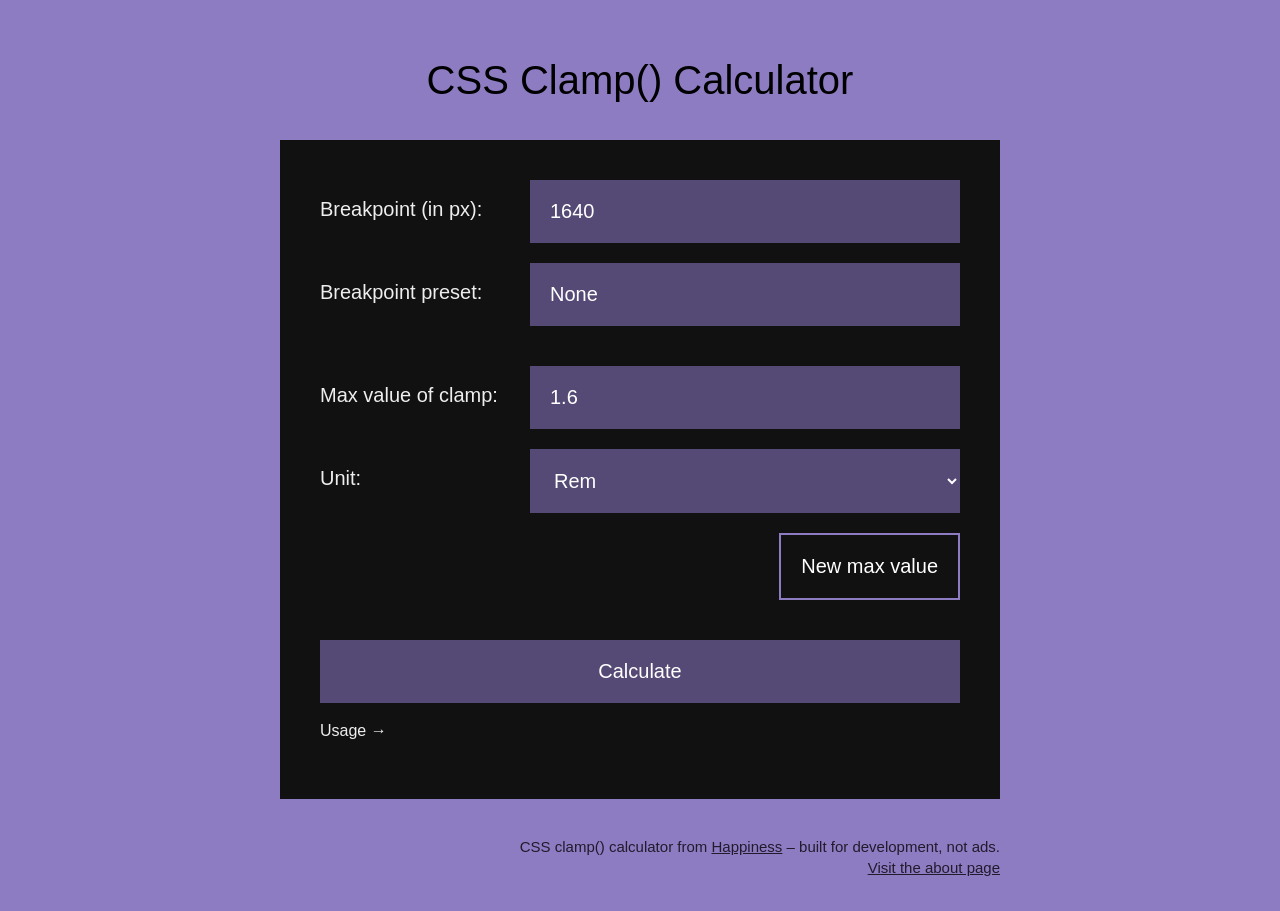
<file: index.html>
<!DOCTYPE html>
<html lang="en">
  <head>
    <meta charset="UTF-8">
    <meta name="viewport" content="width=device-width, initial-scale=1.0">
    <meta name="description" content="Use the Clamp() Calculator for responsive design with dynamic CSS clamp values. Easily set scalable sizes, margins & paddings, and save project presets.">
    <meta name="keywords" content="CSS Clamp, Clamp Calculator, Clamp Generator, Responsive Design, Web Development">
    <meta name="author" content="Happiness">
    <link rel="canonical" href="https://clamp.hpns.dev/">
    <link rel="stylesheet" href="reset.css?v=1.6">
    <link rel="stylesheet" href="clampcalculator.css?v=1.66">
    <link rel="stylesheet" href="clampcalculator_web.css?v=1.0">
    <link rel="shortcut icon" href="/favicon.ico">
    <link rel="apple-touch-icon" sizes="180x180" href="/apple-touch-icon.png">
    <link rel="icon" type="image/png" sizes="32x32" href="/favicon-32x32.png">
    <link rel="icon" type="image/png" sizes="16x16" href="/favicon-16x16.png">
    <link rel="manifest" href="/site.webmanifest">
    <link rel="mask-icon" href="/safari-pinned-tab.svg" color="#8e7cc3">
    <meta name="google-site-verification" content="Lx357TG46jlJiyB0udz4PszOJneEh9CsJYfni0R9MLo" />
    <meta name="msapplication-TileColor" content="#8e7cc3">
    <meta name="theme-color" content="#ffffff">
    <title>CSS Clamp Calculator – Generate Responsive clamp() Values and preset them</title>
    <meta itemprop="name" content="CSS Clamp() Calculator">
    <meta itemprop="description" content="Use the Clamp Calculator to dynamically calculate and generate CSS clamp values for responsive design. Perfect for setting scalable sizes, margins and paddings.">
    <meta itemprop="image" content="http://clamp.hpns.dev/img/clamp_calculator.png">
    <meta property="og:title" content="CSS Clamp() Calculator">
    <meta property="og:site_name" content="CSS Clamp() Calculator">
    <meta property="og:description" content="Dynamically calculate CSS clamp values for responsive design.">
    <meta property="og:image" content="https://clamp.hpns.dev/img/clamp_calculator.png">
    <meta property="og:url" content="https://clamp.hpns.dev">
    <meta property="og:type" content="website">
    <meta name="twitter:card" content="summary_large_image">
    <meta name="twitter:title" content="CSS Clamp() Calculator">
    <meta name="twitter:description" content="Dynamically calculate CSS clamp values for responsive design.">
    <meta name="twitter:image" content="https://clamp.hpns.dev/img/clamp_calculator.png">
    <script type="application/ld+json">
    {
      "@context": "https://schema.org",
      "@type": "WebApplication",
      "name": "CSS Clamp Calculator",
      "url": "https://clamp.hpns.dev",
      "description": "A free online tool to generate CSS clamp() values for responsive typography, padding, and margins.",
      "applicationCategory": "WebDevelopment",
      "operatingSystem": "All",
      "isAccessibleForFree": true,
      "author": {
        "@type": "Organization",
        "name": "Happiness",
        "url": "https://www.happiness.se",
        "logo": "https://www.happiness.se/themes/custom/happiness/logo.svg"
      }
    }
    </script>
  </head>
  <body>
    <h1>CSS Clamp() Calculator</h1>
    <div class="sr-only">
      <p>Create responsive clamp() values for font sizes, spacing, or layout without media queries. Enter a breakpoint and a max value in px or rem.</p>
      <p>This tool calculates a fluid vw value for use in CSS, e.g.: <code>padding: clamp(1rem, 2.5vw, 3rem);</code></p>
      <p>Settings are stored in localStorage and with presets for reuse. Fast, simple, and ideal for modern responsive design.</p>
    </div>
    <main>
      <div class="centered-content">
        <div class="form-group form-group__breakpoint">
          <div class="form-item">
            <label for="breakpoint">Breakpoint (in px):</label>
            <input type="number" id="breakpoint" name="breakpoint" min="320" max="10000" value="1640">
          </div>
          <div class="form-item">
            <label for="breakpoint__list">Breakpoint preset:</label>
            <div id="breakpoint__list" class="faux__select">
              <button class="faux__select__trigger" aria-label="Select clamp preset">None</button>
              <div class="faux__select__form">
                <ul class="faux__select__list">
                  <li class="faux__select__item faux__select__item__placeholder">
                    <span class="preset__name">No items added</span>
                  </li>
                </ul>
                <form class="breakpoint__list__add">
                  <div class="breakpoint__list__add__formitem">
                    <label for="breakpoint__name">Project name:</label>
                    <input type="text" id="breakpoint__name" name="breakpoint__name">
                  </div>
                  <div class="breakpoint__list__add__formitem">
                    <label for="breakpoint__value">Breakpoint (in px):</label>
                    <input type="number" id="breakpoint__value" name="breakpoint__value" min="320" max="10000">
                  </div>
                  <div class="breakpoint__list__add__formitem">
                    <button type="submit" class="btn_small" aria-label="Add clamp preset">Add</button>
                  </div>
                </form>
              </div>
            </div>
          </div>
        </div>
        <div class="form-group form-group__max-value">
          <div class="form-item">
            <label for="max-value">Max value of clamp:</label>
            <input type="number" id="max-value" name="max-value" min="0" max="100" value="1.6" step="0.1">
          </div>
          <div class="form-item">
            <label for="unit">Unit:</label>
            <select id="unit" name="unit">
              <option value="rem">Rem</option>
              <option value="px">Px</option>
            </select>
          </div>
          <div class="form-item">
            <button id="reset-max-value">New max value</button>
          </div>
        </div>
        <div class="form-group form-group__submit">
          <div class="form-item">
            <button id="calculate" aria-label="Calculate CSS clamp values">Calculate</button>
          </div>
        </div>
        <div id="result-wrapper" class="form-group form-group__output">
          <div class="form-item">
            <div id="output"></div>
            <button id="copy-result" style="display: none;">Copy</button>
          </div>
        </div>
        <div class="readmore">
            <div id="readmore__switch" role="button" data-target="readmore__content" class="readmore__switch" aria-expanded="false" aria-controls="readmore__content"tabindex="0">Usage →</div>
            <div id="readmore__content" class="readmore__content">
          </div>
        </div>
      </div>
    </main>
    <div class="disclaimer">
      CSS clamp() calculator from
      <a href="https://www.happiness.se/" title="Visit happiness.se" target="_blank" rel="noopener">Happiness</a> – built for development, not ads.
      <br  />
      <a href="/about">Visit the about page</a>
    </div>
    <script src="clampcalculator.js?v=1.44"></script>
    <script src="clampcalculator_web.js?v=1.0"></script>
  </body>
</html>
</file>
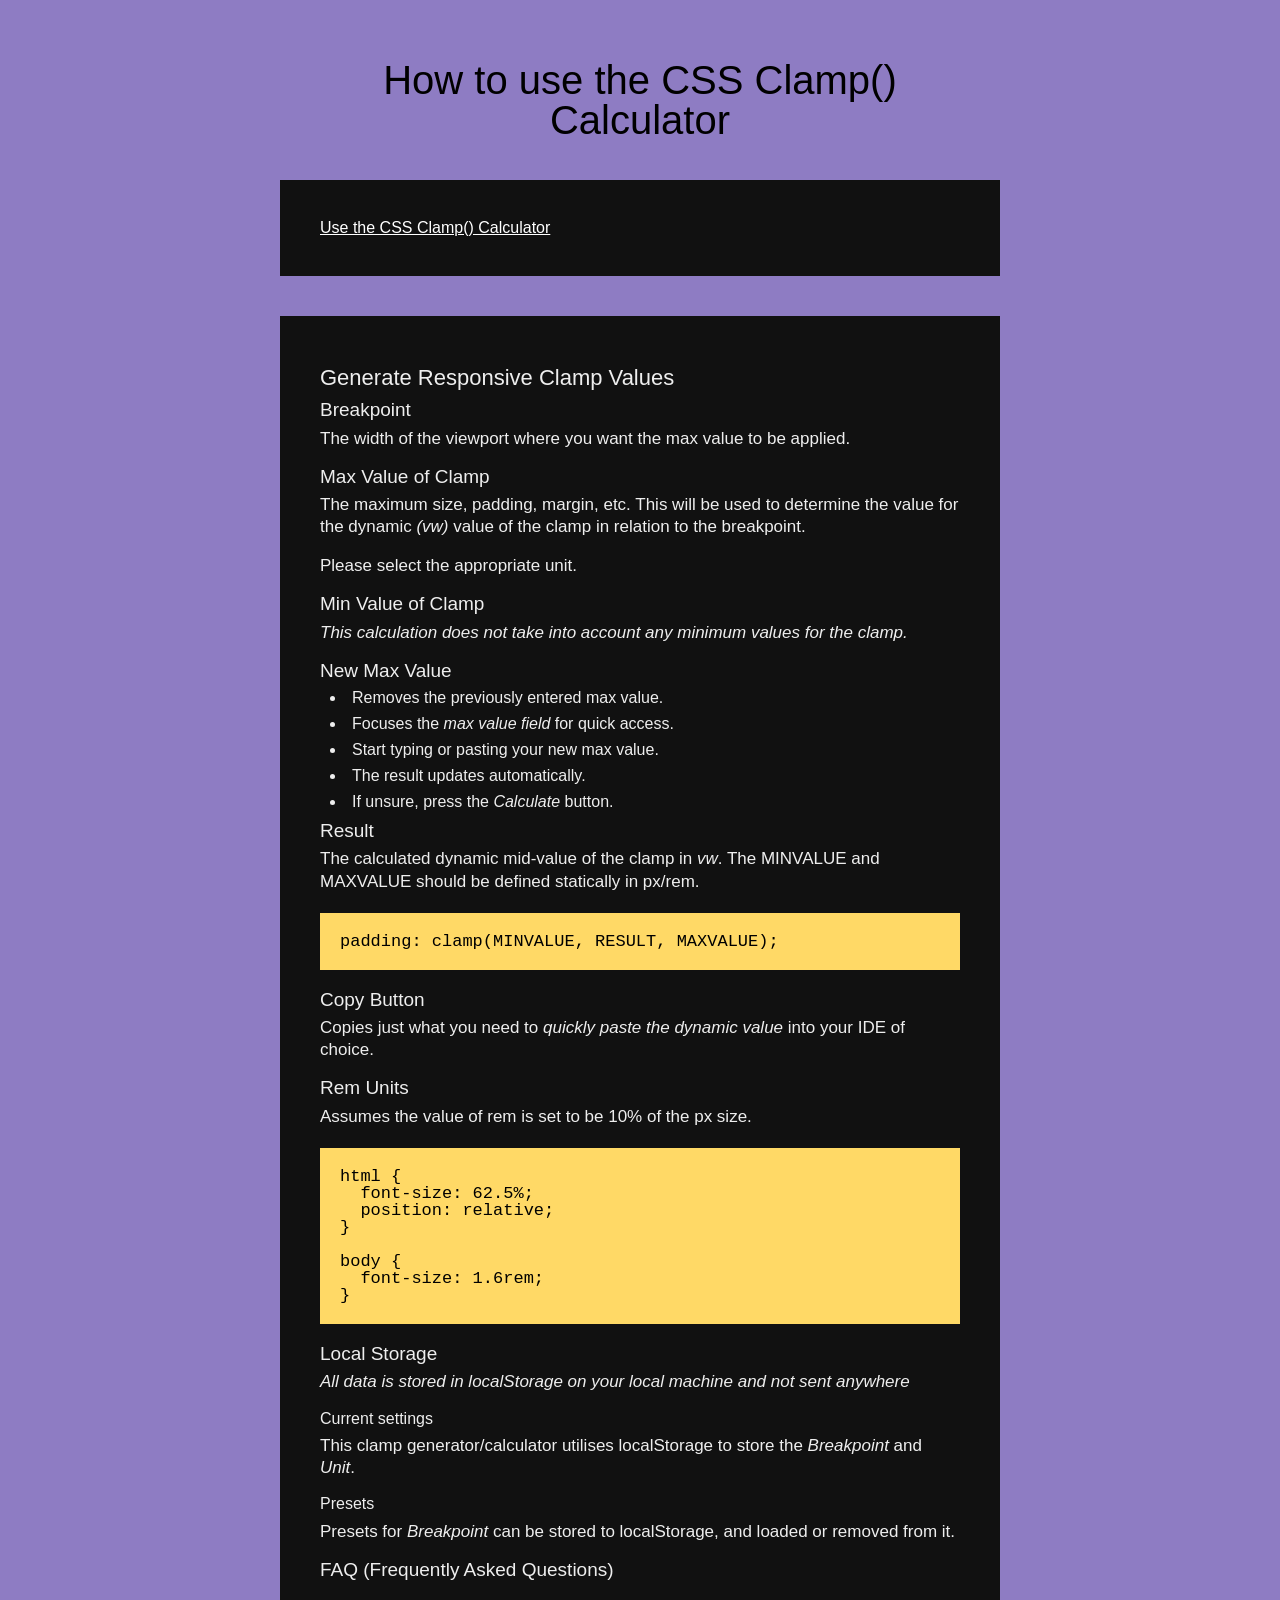
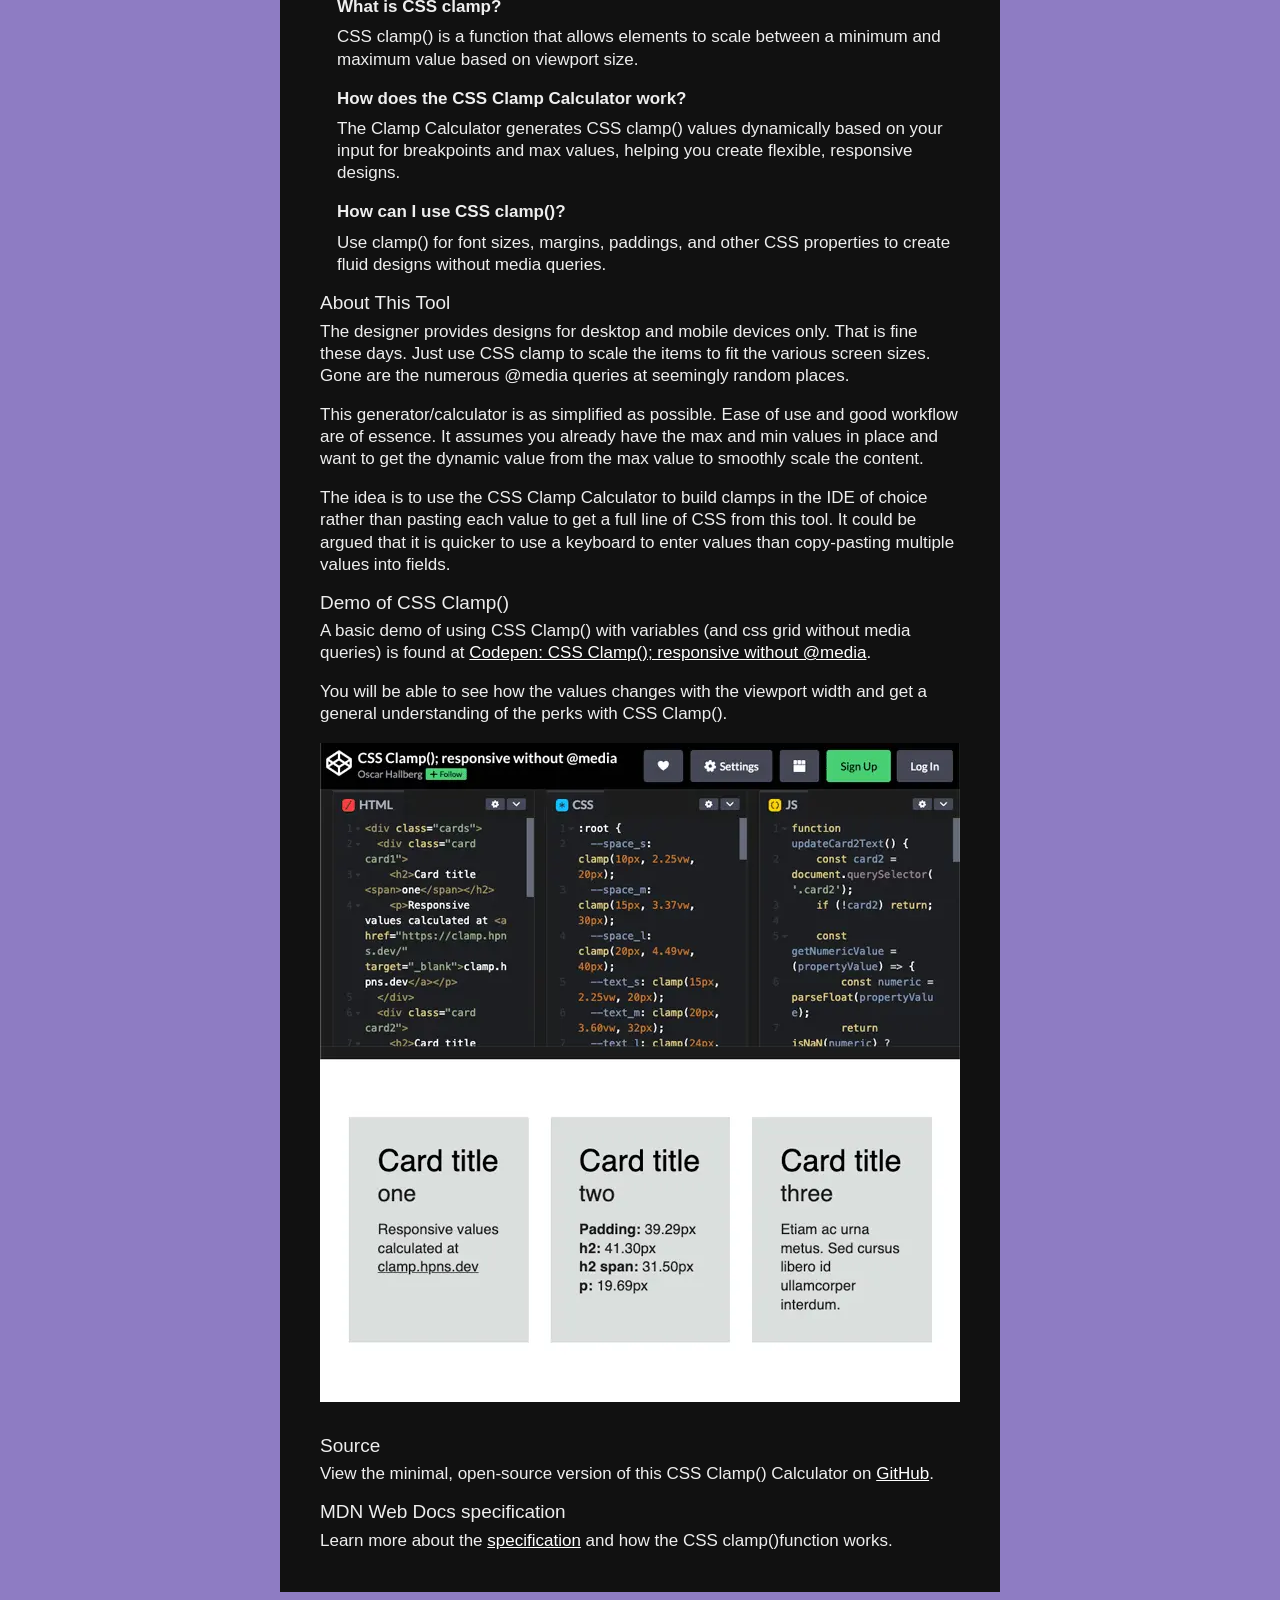
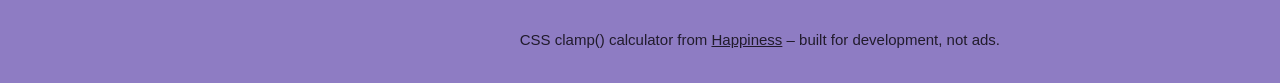
<file: about.html>
<!DOCTYPE html>
<html lang="en">
  <head>
    <meta charset="UTF-8">
    <meta name="viewport" content="width=device-width, initial-scale=1.0">
    <meta name="description" content="Learn how to use the CSS Clamp Calculator tool. Understand clamp(), breakpoints, max values, and how presets and localStorage work.">
    <meta name="keywords" content="CSS clamp, clamp tutorial, responsive design, CSS clamp generator, clamp explanation">
    <meta name="author" content="Happiness">

    <link rel="canonical" href="https://clamp.hpns.dev/about">

    <link rel="stylesheet" href="reset.css?v=1.6">
    <link rel="stylesheet" href="clampcalculator.css?v=1.65">
    <link rel="stylesheet" href="clampcalculator_web.css?v=1.0">

    <link rel="shortcut icon" href="/favicon.ico">
    <link rel="apple-touch-icon" sizes="180x180" href="/apple-touch-icon.png">
    <link rel="icon" type="image/png" sizes="32x32" href="/favicon-32x32.png">
    <link rel="icon" type="image/png" sizes="16x16" href="/favicon-16x16.png">
    <link rel="manifest" href="/site.webmanifest">
    <link rel="mask-icon" href="/safari-pinned.svg" color="#8e7cc3">
    <meta name="msapplication-TileColor" content="#8e7cc3">
    <meta name="theme-color" content="#ffffff">

    <title>About the CSS Clamp Calculator – Guide, FAQ, and Usage Tips</title>

    <!-- Open Graph -->
    <meta property="og:title" content="About the CSS Clamp Calculator">
    <meta property="og:description" content="A complete guide to using the CSS Clamp Calculator tool with breakpoints, units, and presets. Learn how to use clamp() in responsive design.">
    <meta property="og:url" content="https://clamp.hpns.dev/about.html">
    <meta property="og:image" content="https://clamp.hpns.dev/img/clamp_calculator.png">
    <meta property="og:type" content="article">
    <meta property="og:site_name" content="CSS Clamp Calculator">

    <!-- Twitter -->
    <meta name="twitter:card" content="summary_large_image">
    <meta name="twitter:title" content="About the CSS Clamp Calculator">
    <meta name="twitter:description" content="Learn how to use the CSS Clamp Calculator tool for responsive design with clamp().">
    <meta name="twitter:image" content="https://clamp.hpns.dev/img/clamp_calculator.png">

    <script type="application/ld+json">
    {
      "@context": "https://schema.org",
      "@type": "FAQPage",
      "mainEntity": [
        {
          "@type": "Question",
          "name": "What is CSS clamp?",
          "acceptedAnswer": {
            "@type": "Answer",
            "text": "CSS clamp() is a function that allows elements to scale between a minimum and maximum value based on viewport size."
          }
        },
        {
          "@type": "Question",
          "name": "How does the CSS Clamp Calculator work?",
          "acceptedAnswer": {
            "@type": "Answer",
            "text": "The Clamp Calculator generates CSS clamp() values dynamically based on your input for breakpoints and max values, helping you create flexible, responsive designs."
          }
        },
        {
          "@type": "Question",
          "name": "How can I use CSS clamp()?",
          "acceptedAnswer": {
            "@type": "Answer",
            "text": "Use clamp() for font sizes, margins, paddings, and other CSS properties to create fluid designs without media queries."
          }
        }
      ]
    }
    </script>

    <script type="application/ld+json">
    {
      "@context": "https://schema.org",
      "@type": "TechArticle",
      "headline": "How to Use the CSS Clamp Calculator",
      "author": {
        "@type": "Organization",
        "name": "Happiness",
        "url": "https://www.happiness.se"
      },
      "publisher": {
        "@type": "Organization",
        "name": "Happiness",
        "logo": {
          "@type": "ImageObject",
          "url": "https://www.happiness.se/themes/custom/happiness/logo.svg"
        }
      },
      "description": "A complete breakdown of how to use the CSS Clamp Calculator tool. Includes examples, FAQ, and tips for responsive CSS using clamp().",
      "url": "https://clamp.hpns.dev/about.html",
      "image": "https://clamp.hpns.dev/img/clamp_calculator.png"
    }
    </script>

  </head>
  <body>
    <h1>How to use the CSS Clamp() Calculator</h1>
    <main>
      <div class="centered-content full__content">
        <a href="/">Use the CSS Clamp() Calculator</a>
      </div>
      <div class="centered-content">
        <section id="full__content" class="full__content">
          <h2>Generate Responsive Clamp Values</h2>

          <h3>Breakpoint</h3>
          <p>The width of the viewport where you want the max value to be applied.</p>

          <h3>Max Value of Clamp</h3>
          <p>The maximum size, padding, margin, etc. This will be used to determine the value for the dynamic <em>(vw)</em> value of the clamp in relation to the breakpoint.</p>
          <p>Please select the appropriate unit.</p>

          <h3>Min Value of Clamp</h3>
          <p><em>This calculation does not take into account any minimum values for the clamp.</em></p>

          <h3>New Max Value</h3>
          <ul>
            <li>Removes the previously entered max value.</li>
            <li>Focuses the <em>max value field</em> for quick access.</li>
            <li>Start typing or pasting your new max value.</li>
            <li>The result updates automatically.</li>
            <li>If unsure, press the <em>Calculate</em> button.</li>
          </ul>

          <h3>Result</h3>
          <p>The calculated dynamic mid-value of the clamp in <em>vw</em>. The MINVALUE and MAXVALUE should be defined statically in px/rem.</p>
          <code>
          padding: clamp(MINVALUE, RESULT, MAXVALUE);
          </code>

          <h3>Copy Button</h3>
          <p>Copies just what you need to <em>quickly paste the dynamic value</em> into your IDE of choice.</p>

          <h3>Rem Units</h3>
          <p>Assumes the value of rem is set to be 10% of the px size.</p>

          <code>
          html {<br>
          &nbsp;&nbsp;font-size: 62.5%;<br>
          &nbsp;&nbsp;position: relative;<br>
          }<br>
          <br>
          body {<br>
          &nbsp;&nbsp;font-size: 1.6rem;<br>
          }
          </code>

          <h3>Local Storage</h3>
          <p><em>All data is stored in localStorage on your local machine and not sent anywhere</em></p>

          <h4>Current settings</h4>
          <p>This clamp generator/calculator utilises localStorage to store the <em>Breakpoint</em> and <em>Unit</em>.</p>

          <h4>Presets</h4>
          <p>Presets for <em>Breakpoint</em> can be stored to localStorage, and loaded or removed from it.</p>

          <h3>FAQ (Frequently Asked Questions)</h3>
          <dl>
            <dt>What is CSS clamp?</dt>
            <dd>CSS clamp() is a function that allows elements to scale between a minimum and maximum value based on viewport size.</dd>

            <dt>How does the CSS Clamp Calculator work?</dt>
            <dd>The Clamp Calculator generates CSS clamp() values dynamically based on your input for breakpoints and max values, helping you create flexible, responsive designs.</dd>

            <dt>How can I use CSS clamp()?</dt>
            <dd>Use clamp() for font sizes, margins, paddings, and other CSS properties to create fluid designs without media queries.</dd>
          </dl>

          <h3>About This Tool</h3>
          <p>The designer provides designs for desktop and mobile devices only. That is fine these days. Just use CSS clamp to scale the items to fit the various screen sizes. Gone are the numerous @media queries at seemingly random places.</p>
          <p>This generator/calculator is as simplified as possible. Ease of use and good workflow are of essence. It assumes you already have the max and min values in place and want to get the dynamic value from the max value to smoothly scale the content.</p>
          <p>The idea is to use the CSS Clamp Calculator to build clamps in the IDE of choice rather than pasting each value to get a full line of CSS from this tool. It could be argued that it is quicker to use a keyboard to enter values than copy-pasting multiple values into fields.</p>
          <h3>Demo of CSS Clamp()</h3>
          <p>A basic demo of using CSS Clamp() with variables <strong>(and css grid without media queries)</strong> is found at <a href="https://codepen.io/Oscar-Hallberg/pen/qEBoawz" title="Codepen demo" target="_blank" rel="noopener">Codepen: CSS Clamp(); responsive without @media</a>.</p>
          <p>You will be able to see how the values changes with the viewport width and get a general understanding of the perks with CSS Clamp().</p>
          <img src="./img/codepen__css_clamp.webp" alt="Codepen Clamp Calculator Preview" loading="lazy">
          <h3>Source</h3>
          <p>
            View the minimal, open-source version of this CSS Clamp() Calculator on
            <a href="https://github.com/scrhllbrg/clampcalculator" title="Clamp Calculator source code" target="_blank" rel="noopener">GitHub</a>.
          </p>
          <h3>MDN Web Docs specification</h3>
          <p>Learn more about the <a href="https://developer.mozilla.org/en-US/docs/Web/CSS/clamp" title="Read more at mozilla.org" target="_blank" rel="noopener">specification</a> and how the CSS clamp()function works.</p>
        </section>
      </div>
    </main>
    <div class="disclaimer">
      CSS clamp() calculator from
      <a href="https://www.happiness.se/" title="Visit happiness.se" target="_blank" rel="noopener">Happiness</a> – built for development, not ads.
    </div>
    <!-- <script src="clampcalculator.js?v=1.43"></script> -->
  </body>
</html>
</file>
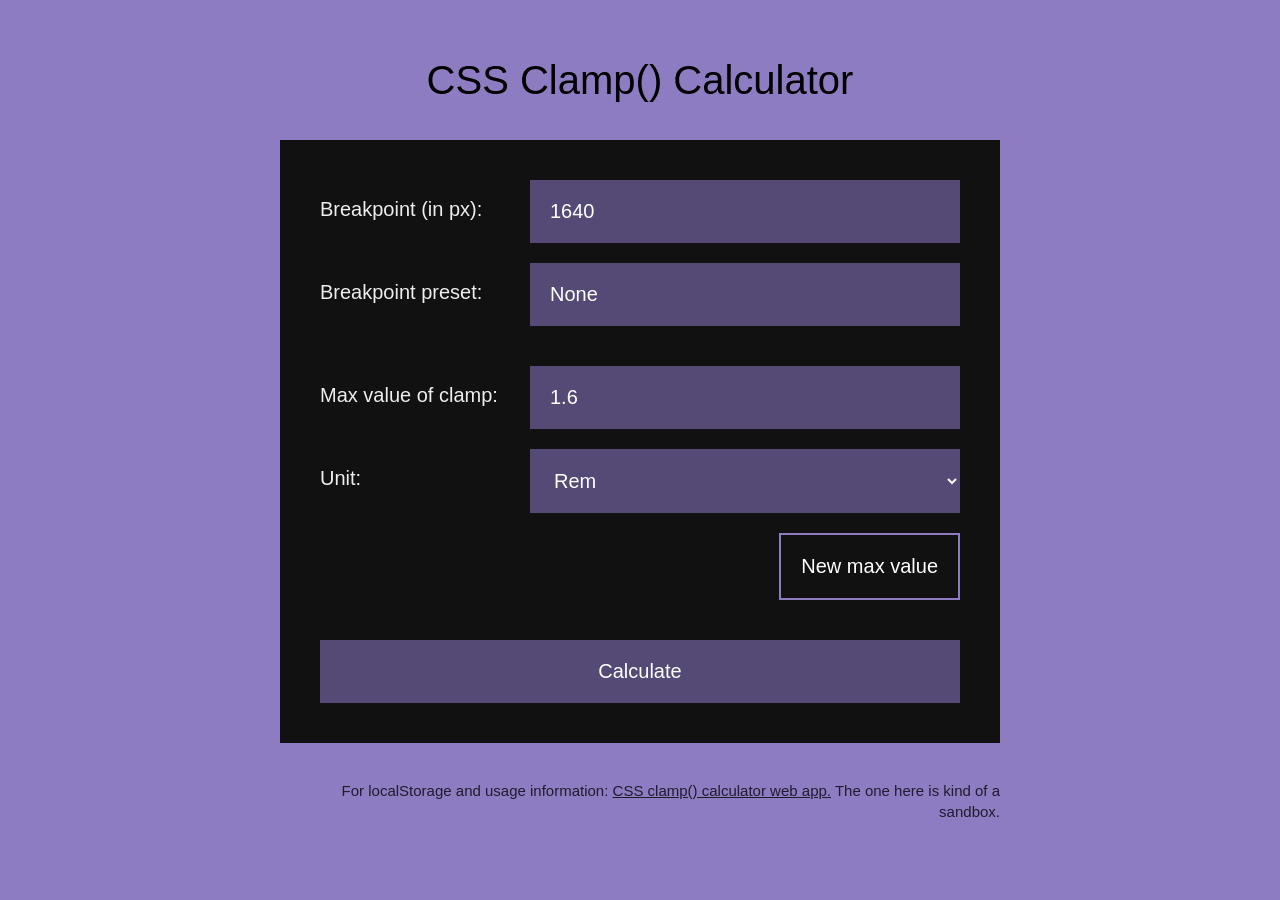
<file: clampcalculator.html>
<!DOCTYPE html>
<html lang="en">
  <head>
    <meta charset="UTF-8">
    <meta name="viewport" content="width=device-width, initial-scale=1.0">
    <meta name="description" content="Use the Clamp() Calculator for responsive design with dynamic CSS clamp values. Easily set scalable sizes, margins & paddings, and save project presets.">
    <meta name="keywords" content="CSS Clamp, Clamp Calculator, Clamp Generator, Responsive Design, Web Development">
    <meta name="author" content="Happiness">
    <link rel="stylesheet" href="reset.css?v=1.6">
    <link rel="stylesheet" href="clampcalculator.css?v=1.65">
    <title>CSS Clamp Calculator – Generate Responsive clamp() Values and preset them</title>
  </head>
  <body>
    <h1>CSS Clamp() Calculator</h1>
    <main>
      <div class="centered-content">
        <div class="form-group form-group__breakpoint">
          <div class="form-item">
            <label for="breakpoint">Breakpoint (in px):</label>
            <input type="number" id="breakpoint" name="breakpoint" min="320" max="10000" value="1640">
          </div>
          <div class="form-item">
            <label for="breakpoint__list">Breakpoint preset:</label>
            <div id="breakpoint__list" class="faux__select">
              <button class="faux__select__trigger" aria-label="Select clamp preset">None</button>
              <div class="faux__select__form">
                <ul class="faux__select__list">
                  <li class="faux__select__item faux__select__item__placeholder">
                    <span class="preset__name">No items added</span>
                  </li>
                </ul>
                <form class="breakpoint__list__add">
                  <div class="breakpoint__list__add__formitem">
                    <label for="breakpoint__name">Project name:</label>
                    <input type="text" id="breakpoint__name" name="breakpoint__name">
                  </div>
                  <div class="breakpoint__list__add__formitem">
                    <label for="breakpoint__value">Breakpoint (in px):</label>
                    <input type="number" id="breakpoint__value" name="breakpoint__value" min="320" max="10000">
                  </div>
                  <div class="breakpoint__list__add__formitem">
                    <button type="submit" class="btn_small" aria-label="Add clamp preset">Add</button>
                  </div>
                </form>
              </div>
            </div>
          </div>
        </div>
        <div class="form-group form-group__max-value">
          <div class="form-item">
            <label for="max-value">Max value of clamp:</label>
            <input type="number" id="max-value" name="max-value" min="0" max="100" value="1.6" step="0.1">
          </div>
          <div class="form-item">
            <label for="unit">Unit:</label>
            <select id="unit" name="unit">
              <option value="rem">Rem</option>
              <option value="px">Px</option>
            </select>
          </div>
          <div class="form-item">
            <button id="reset-max-value">New max value</button>
          </div>
        </div>
        <div class="form-group form-group__submit">
          <div class="form-item">
            <button id="calculate" aria-label="Calculate CSS clamp values">Calculate</button>
          </div>
        </div>
        <div id="result-wrapper" class="form-group form-group__output">
          <div class="form-item">
            <div id="output"></div>
            <button id="copy-result" style="display: none;">Copy</button>
          </div>
        </div>
      </div>
    </main>
    <div class="disclaimer">
       For localStorage and usage information: <a href="https://clamp.hpns.dev/" title="Visit the fully fledged CSS clamp calculator" target="_blank" rel="noopener">CSS clamp() calculator web app.</a> The one here is kind of a sandbox.
    </div>
    <script src="clampcalculator.js?v=1.43"></script>
  </body>
</html>
</file>
<file: clampcalculator.css>
:root {
  --mellow-yellow: #FFD966;
  --mellow-green: #93C47D;
  --mellow-blue: #6FA8DC;
  --mellow-purple: #8E7CC3;
  --mellow-purple-dark: #554A75;
  --mellow-purple-darker: #211B2C;
  --mellow-pink: #C27BA0;
  --mellow-coral: #E06666;
}

.sr-only {
  position: absolute;
  width: 1px;
  height: 1px;
  padding: 0;
  margin: -1px;
  overflow: hidden;
  clip: rect(0, 0, 0, 0);
  white-space: nowrap;
  border: 0;
}

html {
  scroll-behavior: smooth;
  text-rendering: optimizelegibility;
  animation: fade-in-animation ease-in-out 0.6s;
  animation-iteration-count: 1;
  animation-fill-mode: forwards;
}

body {
  font-family: "HelveticaNeue-Light", "Helvetica Neue Light", "Helvetica Neue", Helvetica, Arial, "Lucida Grande", sans-serif;
  background-color: var(--mellow-purple);
  display: flex;
  align-items: center;
  min-height: 100vh;
  flex-direction: column;
}

h1 {
  text-align: center;
  margin: clamp(3rem, 8.33vw, 6rem) auto 0 auto;
  max-width: clamp(280px, 83.33vw, 600px);
  font-size: clamp(22px, 5.56vw, 40px);
  font-weight: 400;
  color: #000000;
}

.disclaimer {
  text-align: right;
  margin: 0 auto clamp(2rem, 4.17vw, 3rem) auto;
  max-width: clamp(240px, 90vw, 720px);
  width: 100%;
  font-size: clamp(1.4rem, 2.08vw, 1.5rem);
  color: var(--mellow-purple-darker);
  font-weight: 200;
}

.disclaimer a {
  color: var(--mellow-purple-darker);
  margin: 0 0 0.6rem 0;
  display: inline-block;
}

.centered-content {
  width: 100vw;
  max-width: clamp(240px, 90vw, 720px);
  margin: clamp(20px, 5vw, 40px) auto;
  padding: clamp(20px, 5.56vw, 40px);
  background-color: #111111;
  color: #eeeeee;
}

.centered-content__error a {
  color: #ffffff;
}

.centered-content__error input,
.centered-content__error button {
  margin-top: clamp(1rem, 2.57vw, 2rem);
}

.form-group {
  display: flex;
  flex-direction: row;
  flex-wrap: wrap;
  font-size: clamp(16px, 2.78vw, 20px);
  margin-bottom: clamp(10px, 2.78vw, 20px);
}

.form-item {
  flex: 1 1 100%;
  margin-bottom: clamp(10px, 2.78vw, 20px);
  display: flex;
  flex-direction: row;
  flex-wrap: wrap;
  gap: clamp(5px, 1.39vw, 10px);
}

input,
select,
button,
li.faux__select__item {
  font-size: clamp(16px, 2.78vw, 20px);
  margin: 0;
  padding: clamp(10px, 2.78vw, 20px);
  background-color: var(--mellow-purple-dark);
  color: #ffffff;
  font-weight: 400;
  border: 0;
}

input::placeholder {
  color: #dddddd;
}

li.faux__select__item {
  margin-bottom: clamp(10px, 2.78vw, 20px);
  display: flex;
  flex-direction: row;
  padding: 0;
  align-items: center;
}

li.faux__select__item .preset__name {
  padding: clamp(10px, 2.78vw, 20px);
}

em {
  font-style: italic;
}

input,
select  {
  flex: 1 1 200px;
}

button#reset-max-value {
  background-color: #111111;
  border: 2px solid var(--mellow-purple);
}

button#copy-result:active,
button#copy-result:focus {
  outline: 4px dotted var(--mellow-yellow);
}

button:hover,
li.faux__select__item  {
  cursor: pointer;
}

input:active,
input:focus,
select:active,
select:focus,
button:active,
button:focus,
.readmore__switch:active,
.readmore__switch:focus {
  outline: 2px dotted var(--mellow-yellow);
  outline-offset: clamp(3px, 0.83vw, 6px);
}

.form-group__max-value button {
  margin-left: auto;
}

.form-group__submit {
  margin-bottom: 0;
}

.form-group__submit button {
  flex: 1 1 100%;
}

.form-group__submit .form-item {
  margin-bottom: 0;
}

label {
  flex: 0 1 200px;
  display: flex;
  align-items: center;
  margin-bottom: clamp(3px, 0.83vw, 6px);
}

.result {
  font-size: clamp(16px, 2.78vw, 20px);
}

#output {
  display: flex;
  align-items: center;
}

.form-group__output .form-item {
  margin: 0;
  justify-content: space-between;
}

.form-group__output.has-result {
  padding: clamp(10px, 2.78vw, 20px);
  background-color: #eeeeee;
  color: #222222;
  font-weight: 600;
  margin-top: clamp(10px, 2.78vw, 20px);
  margin-bottom: 0;
}

.form-group__output:not(.has-result) {
  margin: 0;
}

p,
dt,
dd {
  font-size: clamp(1.5rem, 2.36vw, 1.7rem);
  margin-top: clamp(0.75rem, 1.18vw, 0.85rem);
  margin-bottom: clamp(1.5rem, 2.36vw, 1.7rem);
  line-height: 1.3;
}

dt {
  font-weight: 700;
  margin-bottom: clamp(0.75rem, 1.18vw, 0.85rem);
  text-wrap: balance;
}

dl {
  margin: clamp(1.5rem, 2.36vw, 1.7rem);
  margin-right: 0;
}

p:nth-child(1) {
  margin-top: 0;
}

p:nth-last-child(1) {
  margin-bottom: 0;
}

h2 {
  font-size: clamp(1.8rem, 3.06vw, 2.2rem);
  font-weight: 500;
  margin-top: clamp(0.9rem, 1.53vw, 1.1rem);
}

h3 {
  font-size: clamp(1.6rem, 2.64vw, 1.9rem);
  font-weight: 500;
  margin-top: clamp(0.9rem, 1.53vw, 1.1rem);
}

code {
  background-color: var(--mellow-yellow);
  padding: 20px;
  margin: 20px 0;
  font-family: monospace;
  display: block;
  color: #000000;
  font-size: clamp(1.5rem, 2.36vw, 1.7rem);
}

.faux__select {
  flex: 1 1 200px;
  position: relative;
}

.faux__select__trigger {
  width: 100%;
  text-align: left;
}

.faux__select__form {
  background-color: var(--mellow-purple);
  padding: clamp(10px, 2.78vw, 20px);
  width: 100%;
  position: absolute;
  display: none;
  max-height: 400px;
  overflow: scroll;
}

.faux__select__open .faux__select__form  {
  display: block;
}

.faux__select__form button,
.faux__select__form input {
  font-size: clamp(14px, 0.22vw, 16px);
  padding: clamp(4px, 0.14vw, 10px);
  background-color: #ffffff;
  color: var(--mellow-purple-dark);
  font-weight: 200;
  border: 0;
}

.breakpoint__list__add {
  display: flex;
  flex-direction: row;
  flex-wrap: wrap;
}

.breakpoint__list__add label {
  font-size: clamp(14px, 0.22vw, 16px);
  padding: clamp(4px, 0.14vw, 10px) 0;
}

.breakpoint__list__add__formitem {
  margin-right: clamp(8px, 0.28vw, 20px);
}

.breakpoint__list__add__formitem:nth-last-child(1) {
  margin-left: auto;
  align-self: flex-end;
}

.faux__select__item__remove {
  margin-left: auto;
  margin-right: clamp(10px, 2.78vw, 20px);
}

img {
  height: auto;
  max-width: 100%;
  margin-bottom: clamp(1rem, 2.78vw, 2rem);
}

.emoji {
    font-size: clamp(2rem, 4.17vw ,3rem);
    display: inline-block;
    animation: bounce 1.5s infinite ease-in-out;
}

@keyframes bounce {
    0%, 100% {
        transform: translateY(0);
    }
    50% {
        transform: translateY(-10px);
    }
}
</file>
<file: clampcalculator_web.css>
.readmore__switch {
  margin-top: clamp(1rem, 2.78vw, 2rem);
}

.readmore__switch:hover {
  cursor: pointer;
}

.readmore__content {
  margin-top: clamp(1rem, 2.78vw, 2rem);
  max-height: 0;
  overflow: hidden;
  transition: max-height 0.1s ease-out;
}

.readmore__open .readmore__content {
  display: block;
  max-height: 3000px;
  overflow: auto;
  transition: max-height 0.3s ease-out;
}

.readmore__content a,
.full__content a {
  color: #ffffff;
}

.readmore__content li,
.full__content li {
  list-style: disc;
  margin: clamp(0.5rem, 1.39vw, 1rem);
  list-style-position: inside;
}
</file>
